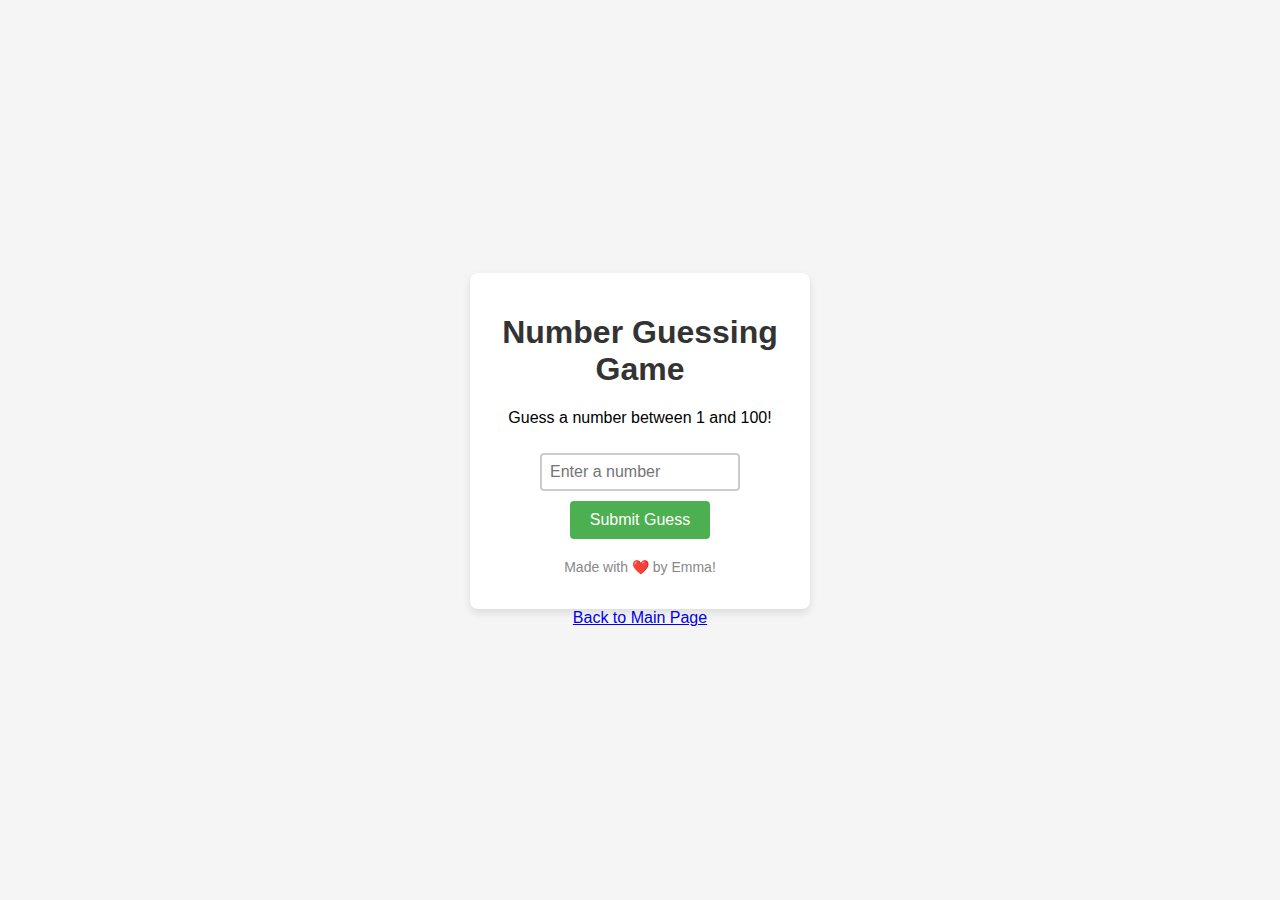
<file: IS 201/WEB DEV PROJECT/Number Guessing Game Code.html>
<!DOCTYPE html>
<html lang="en">
<head>
    <meta charset="UTF-8">
    <meta name="viewport" content="width=device-width, initial-scale=1.0">
    <title>Number Guessing Game</title>
    <style>
        body {
            font-family: Arial, sans-serif;
            background-color: #f5f5f5;
            margin: 0;
            padding: 0;
            display: flex;
            justify-content: center;
            align-items: center;
            height: 100vh;
            flex-direction: column;
            text-align: center;
        }

        h1 {
            color: #333;
        }

        #game-container {
            background-color: #fff;
            border-radius: 8px;
            padding: 20px;
            box-shadow: 0 4px 8px rgba(0, 0, 0, 0.1);
            width: 300px;
        }

        input[type="number"] {
            padding: 8px;
            font-size: 16px;
            width: 60%;
            margin: 10px 0;
            border: 2px solid #ccc;
            border-radius: 4px;
        }

        button {
            padding: 10px 20px;
            background-color: #4CAF50;
            color: white;
            border: none;
            border-radius: 4px;
            cursor: pointer;
            font-size: 16px;
        }

        button:hover {
            background-color: #45a049;
        }

        #result, #score {
            font-size: 18px;
            color: #555;
            margin: 10px 0;
        }

        .hidden {
            display: none;
        }

        #reset-button {
            background-color: #f44336;
        }

        #reset-button:hover {
            background-color: #da190b;
        }

        footer {
            margin-top: 20px;
            font-size: 14px;
            color: #888;
        }
    </style>
</head>
<body>
    <div id="game-container">
        <h1>Number Guessing Game</h1>
        <p>Guess a number between 1 and 100!</p>
        
        <!-- User Input Section -->
        <input type="number" id="user-input" placeholder="Enter a number" min="1" max="100">
        <button id="submit-button">Submit Guess</button>
        
        <!-- Game Feedback Section -->
        <div id="result" class="hidden"></div>
        <div id="score" class="hidden"></div>
        
        <!-- Reset Button -->
        <button id="reset-button" class="hidden">Start New Game</button>

        <footer>
            <p>Made with ❤️ by Emma!</p>
        </footer>
    </div>

    <script>
        // Initial Setup
        let secretNumber = Math.floor(Math.random() * 100) + 1;
        let attemptCount = 0;

        // DOM Elements
        const submitButton = document.getElementById('submit-button');
        const userInput = document.getElementById('user-input');
        const resultDiv = document.getElementById('result');
        const scoreDiv = document.getElementById('score');
        const resetButton = document.getElementById('reset-button');

        // Joke/Fact Generator (for fun)
        const jokes = [
            "Why don't skeletons fight each other? They don't have the guts!",
            "I told my wife she was drawing her eyebrows too high. She looked surprised.",
            "Why don't programmers like nature? It has too many bugs."
        ];

        // Game Functions
        function getRandomJoke() {
            return jokes[Math.floor(Math.random() * jokes.length)];
        }

        function checkGuess() {
            const userGuess = parseInt(userInput.value);
            if (isNaN(userGuess) || userGuess < 1 || userGuess > 100) {
                resultDiv.textContent = 'Please enter a valid number between 1 and 100.';
                resultDiv.style.color = 'red';
                return;
            }

            attemptCount++;

            if (userGuess === secretNumber) {
                resultDiv.textContent = `Correct! You guessed the number in ${attemptCount} attempts!`;
                resultDiv.style.color = 'green';
                scoreDiv.textContent = getRandomJoke();
                scoreDiv.classList.remove('hidden');
                resetButton.classList.remove('hidden');
                submitButton.disabled = true;
            } else if (userGuess < secretNumber) {
                resultDiv.textContent = 'Too low! Try again.';
                resultDiv.style.color = 'orange';
            } else {
                resultDiv.textContent = 'Too high! Try again.';
                resultDiv.style.color = 'orange';
            }

            resultDiv.classList.remove('hidden');
        }

        function resetGame() {
            secretNumber = Math.floor(Math.random() * 100) + 1;
            attemptCount = 0;
            userInput.value = '';
            resultDiv.classList.add('hidden');
            scoreDiv.classList.add('hidden');
            resetButton.classList.add('hidden');
            submitButton.disabled = false;
        }

        // Event Listeners
        submitButton.addEventListener('click', checkGuess);
        resetButton.addEventListener('click', resetGame);
    </script>
    <a href="Web Dev Project.html">Back to Main Page</a>
</body>
</html>
</file>
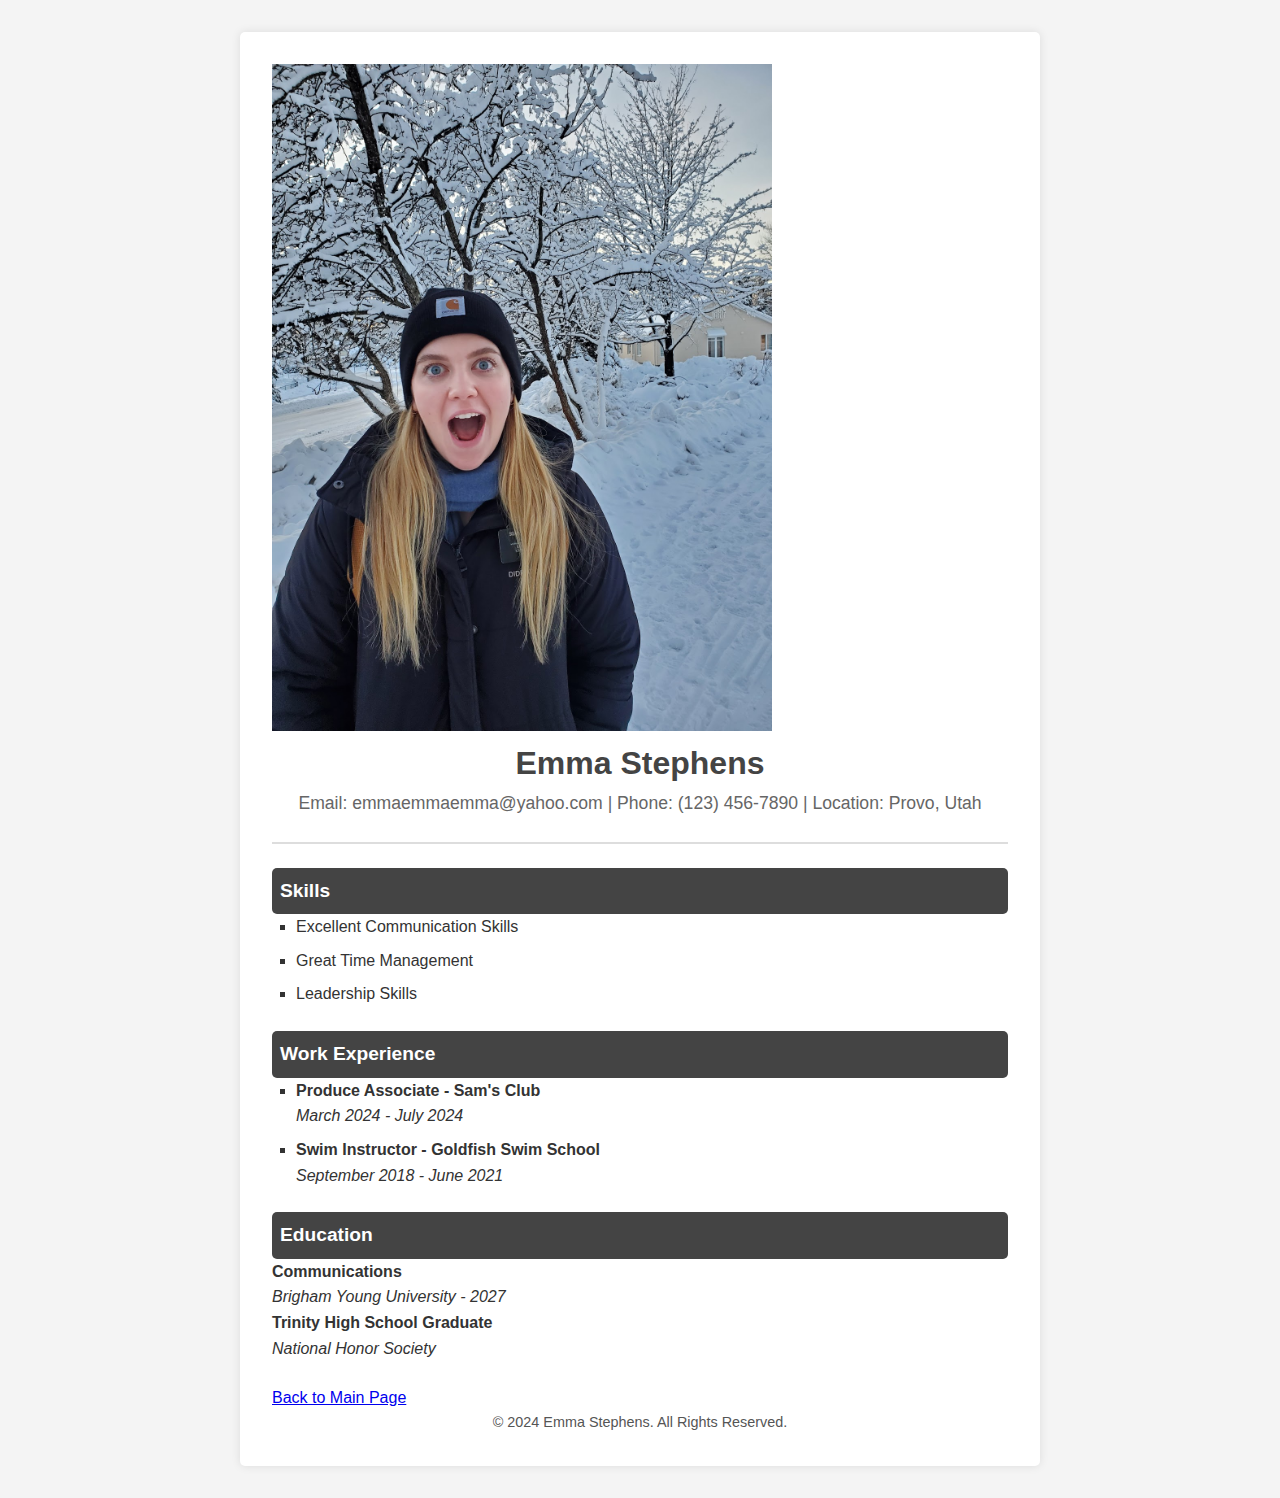
<file: IS 201/WEB DEV PROJECT/ProfessionalPage.html>
<!DOCTYPE html>
<html lang="en">
<head>
    <meta charset="UTF-8">
    <meta name="viewport" content="width=device-width, initial-scale=1.0">
    <title>Resume</title>
    <style>
        /* General Reset */
        * {
            margin: 0;
            padding: 0;
            box-sizing: border-box;
            font-family: Arial, sans-serif;
        }

        /* Page Styling */
        body {
            line-height: 1.6;
            color: #333;
            background-color: #f4f4f4;
        }

        .container {
            max-width: 800px;
            margin: 2rem auto;
            background: #fff;
            padding: 2rem;
            box-shadow: 0 0 10px rgba(0, 0, 0, 0.1);
            border-radius: 5px;
        }

        /* Header Section */
        header {
            text-align: center;
            margin-bottom: 1.5rem;
        }

        header h1 {
            font-size: 2rem;
            color: #444;
        }

        header p {
            font-size: 1.1rem;
            color: #666;
        }

        hr {
            margin: 1.5rem 0;
            border: 1px solid #ddd;
        }

        /* Section Titles */
        h2 {
            background: #444;
            color: white;
            padding: 0.5rem;
            font-size: 1.2rem;
            border-radius: 5px;
        }

        /* Lists and Sections */
        .section {
            margin-bottom: 1.5rem;
        }

        ul {
            list-style: none;
            padding-left: 0;
        }

        ul li {
            margin-bottom: 0.5rem;
        }

        .skills ul,
        .experience ul {
            margin-left: 1.5rem;
            list-style: square;
        }

        /* Footer */
        footer {
            text-align: center;
            font-size: 0.9rem;
            color: #555;
        }
    </style>
</head>
<body>
    <div class="container">
        <img src="ResumePic.jpg" width="500" alt="Resume Picture">
        <header>
            <h1>Emma Stephens</h1>
            <p>Email: emmaemmaemma@yahoo.com | Phone: (123) 456-7890 | Location: Provo, Utah</p>
        </header>
        <hr>
        <section class="skills section">
            <h2>Skills</h2>
            <ul>
                <li>Excellent Communication Skills</li>
                <li>Great Time Management</li>
                <li>Leadership Skills</li>
            </ul>
        </section>
        <section class="experience section">
            <h2>Work Experience</h2>
            <ul>
                <li>
                    <strong>Produce Associate - Sam's Club</strong><br>
                    <em>March 2024 - July 2024</em>
                </li>
                <li>
                    <strong>Swim Instructor - Goldfish Swim School</strong><br>
                    <em>September 2018 - June 2021</em>
                </li>
            </ul>
        </section>
        <section class="education section">
            <h2>Education</h2>
            <ul>
                <li>
                    <strong>Communications</strong><br>
                    <em>Brigham Young University - 2027</em><br>
                    <strong>Trinity High School Graduate</strong><br>
                    <em>National Honor Society</em>
                </li>
            </ul>
        </section>
        <a href="Web Dev Project.html">Back to Main Page</a>
        <footer>
            <p>© 2024 Emma Stephens. All Rights Reserved.</p>
        </footer>
    </div>
</body>
</file>
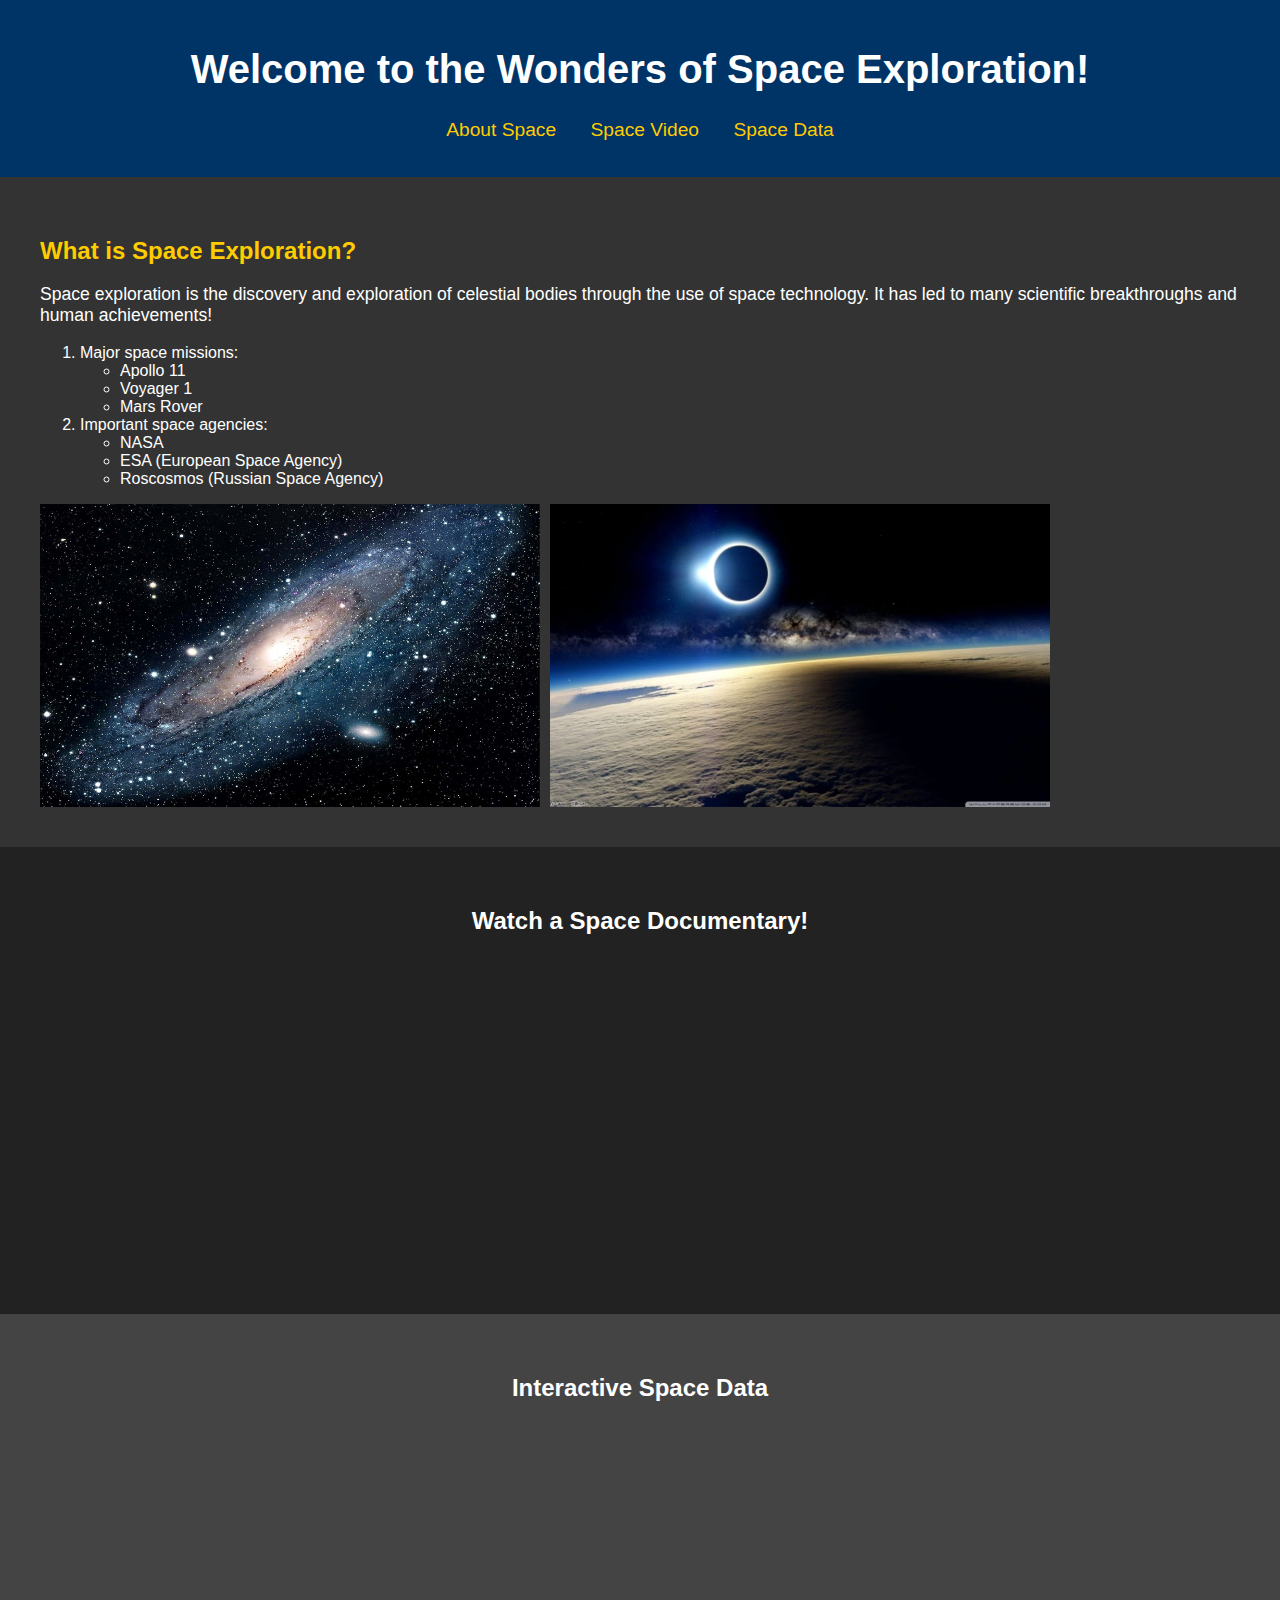
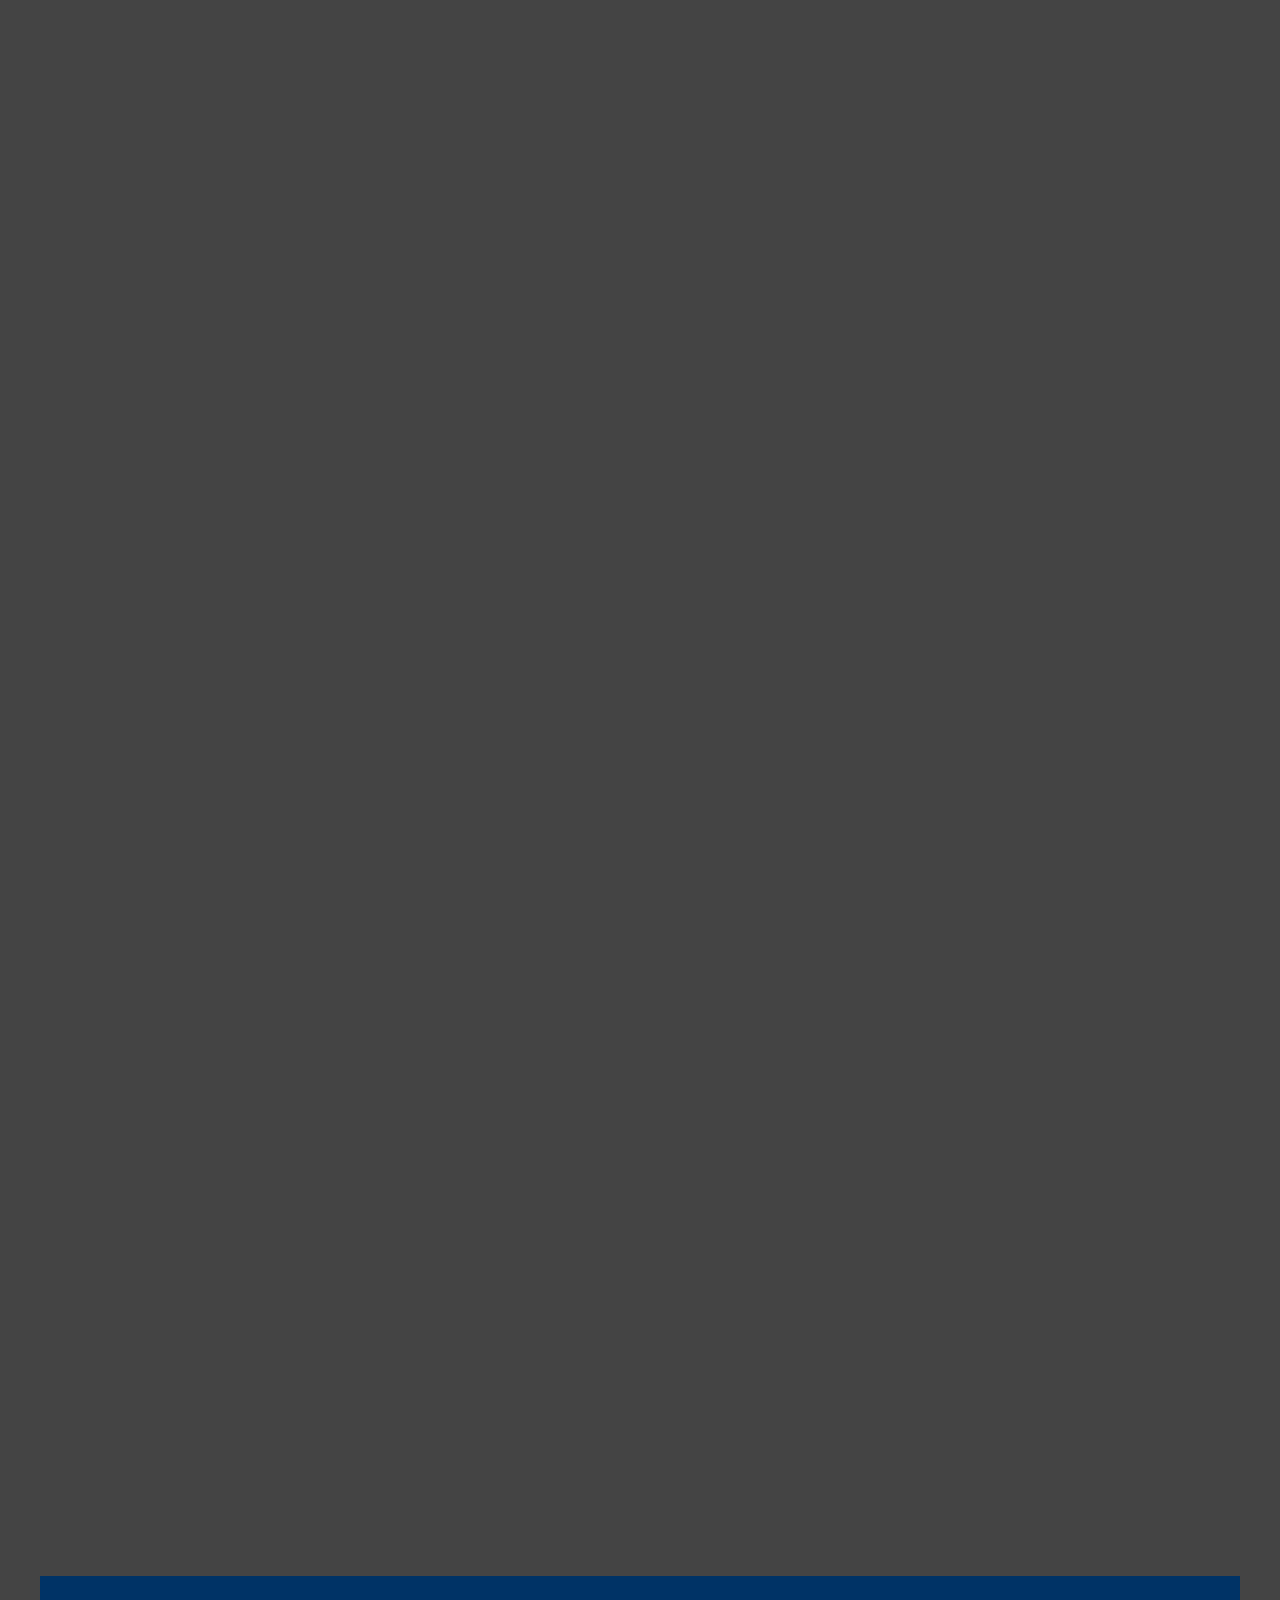
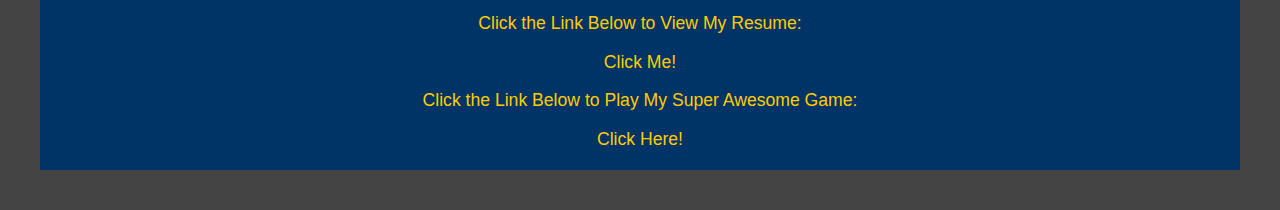
<file: IS 201/WEB DEV PROJECT/Web Dev Project.html>
<!DOCTYPE html>
<html lang="en">
<head>
    <meta charset="UTF-8">
    <meta name="viewport" content="width=device-width, initial-scale=1.0">
    <title>Space Exploration</title>
    <link rel="stylesheet" href="Web Dev Project.css">
</head>
<body>
    <header>
        <h1>Welcome to the Wonders of Space Exploration!</h1>
        <nav>
            <ul>
                <li><a href="#about">About Space</a></li>
                <li><a href="#video">Space Video</a></li>
                <li><a href="#tableau">Space Data</a></li>
            </ul>
        </nav>
    </header>
    <div id="about">
        <h2>What is Space Exploration?</h2>
        <p>Space exploration is the discovery and exploration of celestial bodies through the use of space technology. It has led to many scientific breakthroughs and human achievements!</p>
        <ol>
            <li>Major space missions:
                <ul>
                    <li>Apollo 11</li>
                    <li>Voyager 1</li>
                    <li>Mars Rover</li>
                </ul>
            </li>
            <li>Important space agencies:
                <ul>
                    <li>NASA</li>
                    <li>ESA (European Space Agency)</li>
                    <li>Roscosmos (Russian Space Agency)</li>
                </ul>
            </li>
        </ol> 
    <div
        style="display: flex; gap: 10px;">
        <img src="space!.jpg" alt="Space Exploration" width="500">
        <img src="space 2.png" width="500">
    </div>
    </div>
    <div id="video">
        <h2>Watch a Space Documentary!</h2>
    <iframe width="560" height="315" 
        src="https://www.youtube.com/embed/pSHVbLPWA28?si=Qw7NBevAtbofHZ8j" 
        title="YouTube video player" 
        frameborder="0" 
        allow="accelerometer; autoplay; clipboard-write; encrypted-media; gyroscope; picture-in-picture; web-share" 
        referrerpolicy="strict-origin-when-cross-origin" 
        allowfullscreen>
    </iframe>
    </div>
    <div id="tableau">
        <h2>Interactive Space Data</h2>
    <iframe 
        src="https:&#47;&#47;public.tableau.com&#47;static&#47;images&#47;Yo&#47;YourAgeOnOtherPlanet&#47;Dashboard1&#47;1_rss.png"
        width="100%" height="1750px" 
        frameborder="0"
        allowfullscreen>
    </iframe>
    <footer>
        <p>Click the Link Below to View My Resume:</p>
            <a href="ProfessionalPage.html">Click Me!</a>
        <p>Click the Link Below to Play My Super Awesome Game:</p>
            <a href="Number Guessing Game Code.html">Click Here!</a>
    </footer>
</body>
</html>
</file>
<file: IS 201/WEB DEV PROJECT/Web Dev Project.css>
/* Global Styles */
body {
    font-family: 'Arial', sans-serif;
    background-color: #1a1a1a;
    color: white;
    margin: 0;
    padding: 0;
}
header {
    background-color: #003366;
    padding: 20px;
    text-align: center;
}
header h1 {
    font-size: 2.5em;
}
nav ul {
    list-style-type: none;
    padding: 0;
}
nav ul li {
    display: inline;
    margin: 0 15px;
}
nav ul li a {
    color: #ffcc00;
    text-decoration: none;
    font-size: 1.2em;
}
#about {
    padding: 40px;
    background-color: #333;
}
#about h2 {
    color: #ffcc00;
}
#about p {
    font-size: 1.1em;
}
.space-image {
    width: 100%;
    height: auto;
    border: 5px solid #fff;
    margin-top: 20px;
    text-align: center;
}
#video {
    padding: 40px;
    background-color: #222;
    text-align: center;
}
#tableau {
    padding: 40px;
    background-color: #444;
    text-align: center;
}
iframe {
    border: none;
}
footer {
    background-color: #003366;
    color: #ffcc00;
    text-align: center;
    padding: 20px;
    font-size: 1.1em;
}
footer a {
    color: #ffcc00;
    text-decoration: none;
}
</file>
